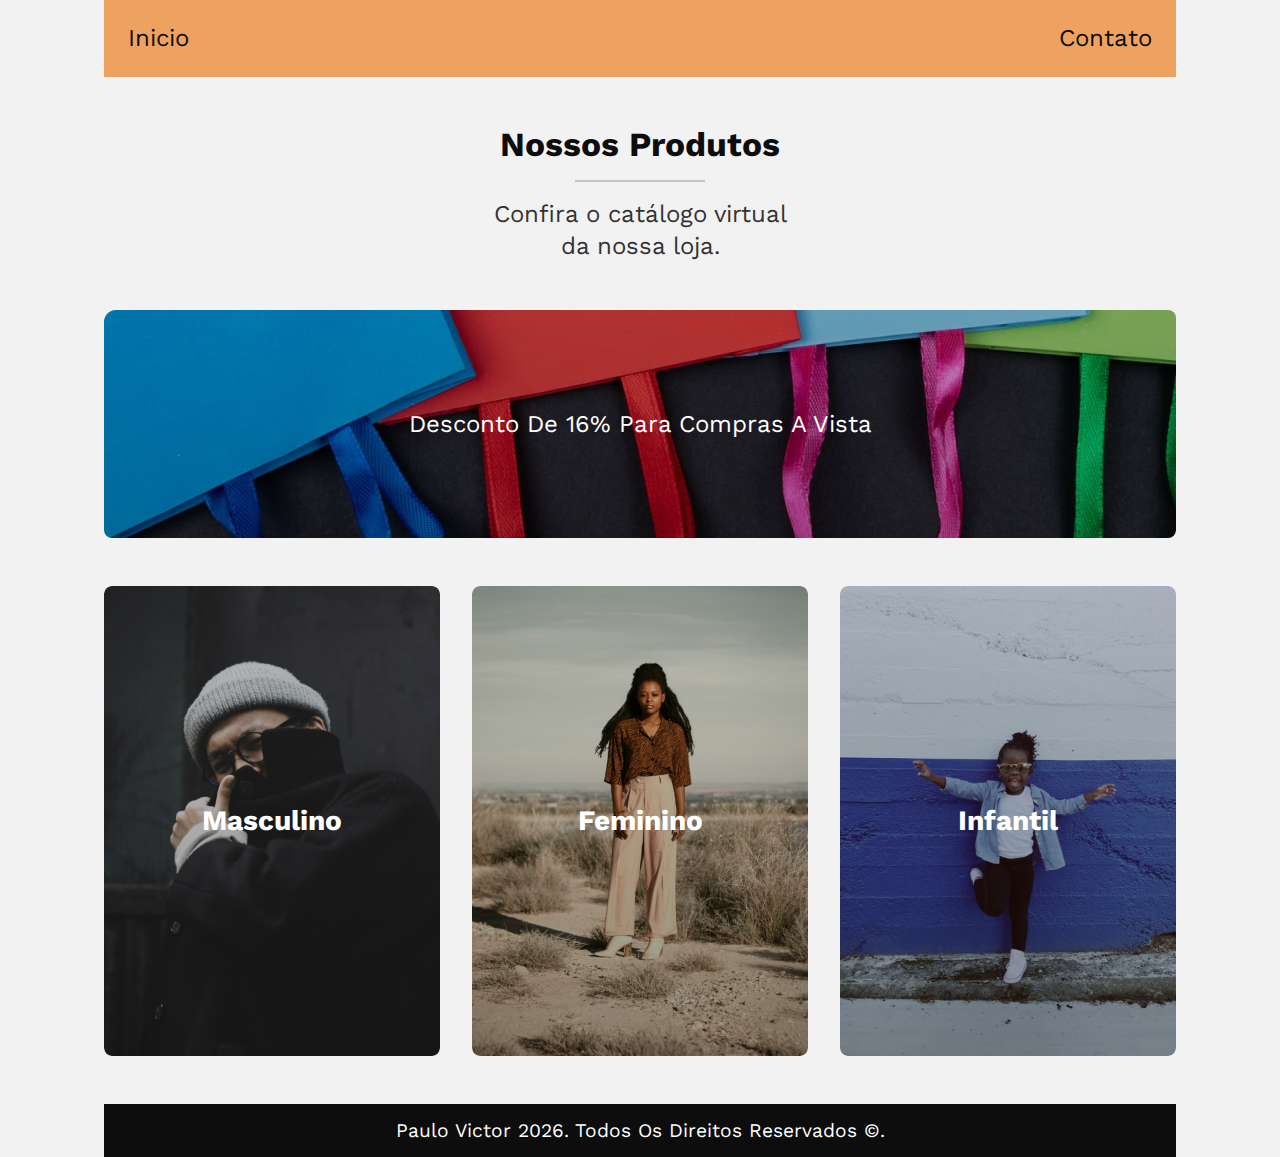
<file: index.html>
<!DOCTYPE html>
<html lang="pt-br">
  <head>
    <meta charset="UTF-8" />
    <meta http-equiv="X-UA-Compatible" content="IE=edge" />
    <meta name="viewport" content="width=device-width, initial-scale=1.0" />
    <!--google font-->
    <link rel="preconnect" href="https://fonts.googleapis.com" />
    <link rel="preconnect" href="https://fonts.gstatic.com" crossorigin />
    <link
      href="https://fonts.googleapis.com/css2?family=Work+Sans:wght@400;500;700&display=swap"
      rel="stylesheet"
    />
    <!--css-->
    <link rel="stylesheet" href="./src/css/home.css" />
    <title>E-Comerce</title>
  </head>
  <body>
    <!--!nav menu-->
    <nav class="menu-container">
      <ul class="left-link">
        <li>
          <a href="#">Inicio</a>
        </li>
      </ul>
      <ul class="right-link">
        <li>
          <a href="https://linktr.ee/paulopbi" target="_blank">Contato</a>
        </li>
      </ul>
    </nav>
    <!--!end of nav menu-->

    <!--!heading block content-->
    <section class="heading-block-container">
      <!--?inner heading block content-->
      <div class="heading-block-content">
        <h1 class="heading-block__h1">Nossos Produtos</h1>
        <div class="heading-block-line"></div>
        <p class="heading-block__paragraphy">
          Confira o catálogo virtual <br />
          da nossa loja.
        </p>
      </div>
      <!--?end of inner heading block content-->
    </section>
    <!--!end of heading block content-->

    <!--!discount banner-->
    <!--?banner with background picure and text-->
    <div class="discount-banner">
      <h2>Desconto de 16% para compras a vista</h2>
    </div>
    <!--!end of discount banner-->

    <!--!category-->
    <section class="category-container">
      <div class="category-card">
        <!--?man card-->
        <div class="category-card-man">
          <h3>
            <a href="./pages/masculino/masculino.html"> Masculino </a>
          </h3>
        </div>

        <!--?woman card-->
        <div class="category-card-woman">
          <h3>
            <a href="#"> Feminino </a>
          </h3>
        </div>

        <!--?kid card-->
        <div class="category-card-kid">
          <h3>
            <a href="#"> Infantil </a>
          </h3>
        </div>
      </div>
    </section>
    <!--!end of category-->

    <!--!footer-->
    <footer>
      <!--?copyright, this span line is for javascript manipulation i'll use it on copyright current year-->
      <p>
        Paulo Victor <span class="date"></span>
        Todos Os Direitos Reservados &copy;.
      </p>
    </footer>
    <!--!end of footer-->

    <!--!out of stock modal-->
    <div class="out-modal-container">
      <!--modal body-->
      <div class="out-modal">
        <p>Produto indisponivel no momento 😥</p>
        <small>Clique no card "masculino".</small>
        <a href="#" class="out-modal__close">Fechar</a>
      </div>
    </div>
    <!--!end out of stock modal-->

    <!--!javascript-->
    <script defer src="./src/js/index.js"></script>
  </body>
</html>
</file>
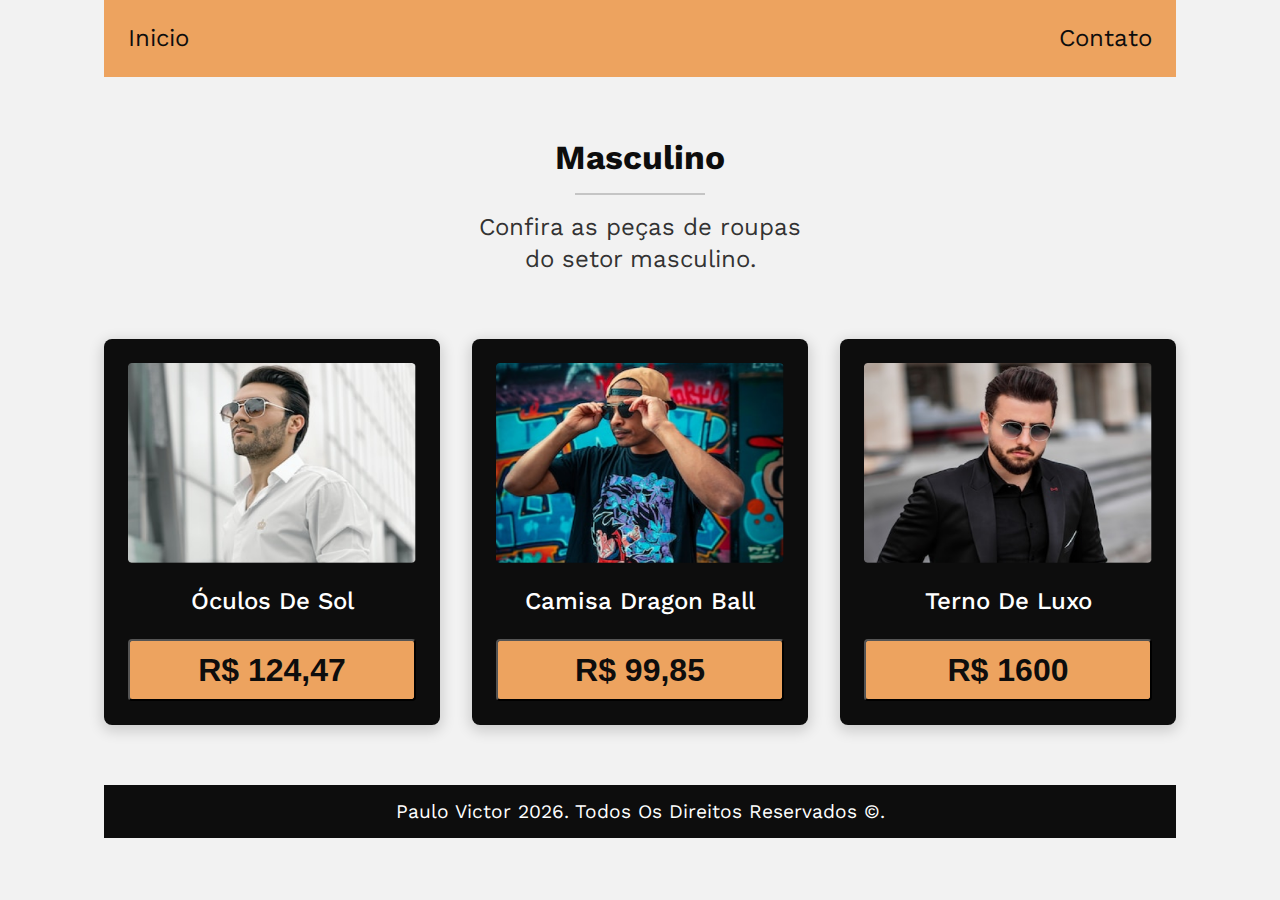
<file: pages/masculino/masculino.html>
<!DOCTYPE html>
<html lang="pt-br">
  <head>
    <meta charset="UTF-8" />
    <meta http-equiv="X-UA-Compatible" content="IE=edge" />
    <meta name="viewport" content="width=device-width, initial-scale=1.0" />
    <!--google font-->
    <link rel="preconnect" href="https://fonts.googleapis.com" />
    <link rel="preconnect" href="https://fonts.gstatic.com" crossorigin />
    <link
      href="https://fonts.googleapis.com/css2?family=Work+Sans:wght@400;500;700&display=swap"
      rel="stylesheet"
    />
    <!--css-->
    <link rel="stylesheet" href="./src/css/masculino.css" />
    <title>E-Comerce / Masculino</title>
  </head>
  <body>
    <!--!nav menu-->
    <nav class="menu-container">
      <ul class="left-link">
        <li>
          <a href="../../index.html">Inicio</a>
        </li>
      </ul>
      <ul class="right-link">
        <li>
          <a href="https://linktr.ee/paulopbi" target="_blank">Contato</a>
        </li>
      </ul>
    </nav>
    <!--!end of nav menu-->

    <!--!heading block content-->
    <section class="heading-block-container">
      <!--?inner heading block content-->
      <div class="heading-block-content">
        <h1 class="heading-block__h1">Masculino</h1>
        <span class="line"></span>
        <p class="heading-block__paragraphy">
          Confira as peças de roupas <br />
          do setor masculino.
        </p>
        <!--?end of inner heading block content-->
      </div>
    </section>
    <!--!end of heading block content-->

    <!--!products cards-->
    <section class="products-card">
      <!--?card 1-->
      <div class="products-card-container">
        <img
          src="./assets/oculos-de-sol.png"
          alt="Oculos De Sol"
          class="products-card__img"
        />
        <h3>Óculos De Sol</h3>
        <button class="products-card__sunglass">R$ 124,47</button>
      </div>

      <!--?card 2-->
      <div class="products-card-container">
        <img
          src="./assets/camisa-dragon-ball.png"
          alt="Camisa Do Dragon Ball"
          class="products-card__img"
        />
        <h3>Camisa Dragon Ball</h3>
        <button class="products-card-dragonball__button">R$ 99,85</button>
      </div>

      <!--?card 3-->
      <div class="products-card-container">
        <img
          src="./assets/terno-de-luxo.png"
          alt="Terno De Luxo"
          class="products-card__img"
        />
        <h3>Terno De Luxo</h3>
        <button class="products-card__suit">R$ 1600</button>
      </div>
    </section>
    <!--!end of products cards-->

    <!--!buy modal-->
    <div class="buy-modal">
      <div class="buy-modal-container">
        <span class="buy-modal-close__btn">
          <img src="assets/close-x.svg" alt="Close Btn" />
        </span>
        <h3>Camisa Dragon Ball</h3>
        <img src="assets/camisa-dragon-ball.png" alt="Camisa Dragon Ball" />
        <div class="buy-modal-sizes">
          <button>Pequena</button>
          <button>Média</button>
          <button>Grande</button>
        </div>
        <span class="line"></span>
        <span class="buy-modal__price">R$ 99,85</span>
        <a href="#" class="buy-modal__btn">Comprar Agora</a>
      </div>
    </div>
    <!--!end buy modal-->

    <!--!footer-->
    <footer>
      <!--?copyright, this span line is for javascript manipulation i'll use it on copyright current year-->
      <p>
        Paulo Victor <span class="date"></span>
        Todos Os Direitos Reservados &copy;.
      </p>
    </footer>
    <!--!end of footer-->

    <!--!out of stock modal-->
    <div class="out-modal-container">
      <!--modal body-->
      <div class="out-modal">
        <p>Produto indisponivel no momento 😥</p>
        <small>Clique na "Camisa Do Dragon Ball".</small>
        <a href="#" class="out-modal__close">Fechar</a>
      </div>
    </div>
    <!--!end out of stock modal-->

    <!--!javascript-->
    <script defer src="./src/js/masculino.js"></script>
  </body>
</html>
</file>
<file: src/css/home.css>
*,
*::after,
*::before {
  margin: 0;
  padding: 0;
  box-sizing: border-box;
}

:root {
  --color-accent: #eda35f;
  --color-black: #0d0d0d;
  --color-dark-white: #f2f2f2;
  --color-white: #ffffff;
  --color-dark-gray: #333333;
  --color-opacity-gray: rgba(152, 152, 152, 0.5);
}

body {
  font-family: "Work Sans", sans-serif;
  background-color: var(--color-dark-white);
}

ul,
li {
  list-style: none;
}

a {
  display: block;
}

/*menu*/

.menu-container {
  font-size: 24px;
  display: flex;
  justify-content: space-between;
  align-items: center;
  max-width: 1072px;
  width: 100%;
  height: 4.8rem;
  padding: 27px 24px;
  margin: 0 auto;
  background-color: var(--color-accent);
}

.left-link li a,
.right-link li a {
  text-decoration: none;
  font-weight: 400;
  font-size: 24px;
  line-height: 28px;
  text-align: center;
  color: var(--color-black);
  cursor: pointer;
  transition: all ease-in-out 300ms;
}

.left-link li a:hover,
.right-link li a:hover {
  color: var(--color-white);
}

/*heading block*/

.heading-block-container {
  width: 100%;
  max-width: 1072px;
  margin: 3rem auto;
}

.heading-block-content {
  text-align: center;
}

.heading-block__h1 {
  font-size: 2.1rem;
  font-weight: bold;
  color: var(--color-black);
  transition: all ease 0.5s;
}

.heading-block__h1:hover {
  color: var(--color-accent);
}

.heading-block-line {
  display: block;
  width: 130px;
  height: 2px;
  margin: 1rem auto;
  background-color: var(--color-opacity-gray);
}

.heading-block__paragraphy {
  font-style: normal;
  font-weight: 400;
  font-size: 24px;
  line-height: 32px;
  text-align: center;
  color: var(--color-dark-gray);
}

/*discount banner*/

.discount-banner {
  display: flex;
  justify-content: center;
  align-items: center;
  flex-wrap: wrap;
  width: 100%;
  max-width: 1072px;
  height: 228px;
  margin: 3rem auto;
  padding: 1rem;
  border-radius: 8px;
  background-image: url("../../assets/banner.png");
}

.discount-banner h2 {
  font-size: 24px;
  line-height: 28px;
  font-weight: normal;
  color: var(--color-white);
  transition: ease 0.5s;
  cursor: not-allowed;
  text-transform: capitalize;
}

.discount-banner h2:hover {
  color: var(--color-accent);
  transform: scale(1.2);
}

/*category*/

.category-container {
  width: 100%;
  max-width: 1072px;
  margin: 3rem auto;
}

.category-card {
  display: flex;
  gap: 32px;
  flex-wrap: wrap;
  align-items: center;
  justify-content: center;
}

.category-card a {
  font-size: 28px;
  padding: 2.5rem;
  text-decoration: none;
  color: var(--color-white);
  cursor: pointer;
  transition: all 400ms ease-in-out;
}

.category-card a:hover {
  color: var(--color-accent);
}

.category-card-man {
  display: flex;
  justify-content: center;
  align-items: center;
  text-align: center;
  height: 470px;
  width: 336px;
  border-radius: 8px;
  object-fit: cover;
  background-position: top center;
  background-repeat: no-repeat;
  background-size: cover;
  background-image: url("../../assets/masculino.png");
}

.category-card-woman {
  display: flex;
  justify-content: center;
  align-items: center;
  text-align: center;
  height: 470px;
  width: 336px;
  border-radius: 8px;
  object-fit: cover;
  background-position: top center;
  background-repeat: no-repeat;
  background-size: cover;
  background-image: url("../../assets/feminino.png");
}

.category-card-kid {
  display: flex;
  justify-content: center;
  align-items: center;
  text-align: center;
  height: 470px;
  width: 336px;
  border-radius: 8px;
  object-fit: cover;
  background-position: top center;
  background-repeat: no-repeat;
  background-size: cover;
  background-image: url("../../assets/infantil.png");
}

/*footer*/

footer {
  max-width: 1072px;
  width: 100%;
  font-size: 1.2rem;
  text-align: center;
  text-transform: capitalize;
  padding: 15px;
  margin: 0 auto;
  color: var(--color-white);
  background-color: var(--color-black);
}

.date::after {
  content: "\a";
  white-space: pre;
}

@media screen and (min-width: 580px) {
  /*will do a brake line on the footer */

  .footer {
    font-size: 1.6rem;
  }

  .date::after {
    content: "";
  }
}

/*out of stock modal*/

.out-modal-container {
  opacity: 0;
  display: none;
  position: fixed;
  justify-content: center;
  align-items: center;
  top: 0;
  left: 0;
  width: 100%;
  height: 100%;
  background-color: var(--color-opacity-gray);
  transition: opacity 8s ease;
}

.out-modal {
  position: fixed;
  top: 30%;
  padding: 1rem;
  display: flex;
  justify-content: center;
  align-items: center;
  flex-direction: column;
  padding: 1rem;
  width: 600px;
  height: 400px;
  border-radius: 5px;
  border: 4px solid var(--color-accent);
  box-shadow: 2px 4px 17px rgba(0, 0, 0, 0.226);
  background-color: var(--color-dark-white);
}

.out-modal p {
  text-transform: capitalize;
  font-size: 2rem;
  text-align: center;
  font-weight: bold;
  margin-bottom: 1.2rem;
  color: var(--color-black);
}

.out-modal a {
  display: block;
  padding: 30px;
  font-size: 1.5rem;
  font-weight: bold;
  color: var(--color-accent);
}

.out-modal-container.show {
  display: flex;
  opacity: 1;
}
</file>
<file: pages/masculino/src/css/masculino.css>
/*general styles*/

*,
*::after,
*::before {
  margin: 0;
  padding: 0;
  box-sizing: border-box;
}

:root {
  --color-accent: #eda35f;
  --color-black: #0d0d0d;
  --color-dark-white: #f2f2f2;
  --color-white: #ffffff;
  --color-dark-gray: #333333;
  --color-dark-card: #989898;
  --color-opacity-gray: rgba(152, 152, 152, 0.5);
  --box-shadow-card: 0px 4px 14px 2px rgba(0, 0, 0, 0.16);
}

body {
  font-family: "Work Sans", sans-serif;
  background-color: var(--color-dark-white);
}

ul,
li {
  list-style: none;
}

a {
  display: block;
}

.line {
  display: block;
  width: 130px;
  height: 2px;
  margin: 1rem auto;
  background-color: var(--color-opacity-gray);
}

/*menu*/

.menu-container {
  font-size: 24px;
  display: flex;
  justify-content: space-between;
  align-items: center;
  max-width: 1072px;
  width: 100%;
  height: 4.8rem;
  padding: 27px 24px;
  margin: 0 auto;
  background-color: var(--color-accent);
}

.left-link li a,
.right-link li a {
  text-decoration: none;
  color: var(--color-black);
  cursor: pointer;
}

.left-link li a:hover,
.right-link li a:hover {
  color: var(--color-white);
}

/*heading block*/

.heading-block-container {
  width: 100%;
  max-width: 1072px;
  margin: 3.8rem auto;
}

.heading-block-content {
  text-align: center;
  margin: 0 auto 64px auto;
}

.heading-block__h1 {
  font-size: 2.1rem;
  font-weight: bold;
  color: var(--color-black);
  transition: all ease 0.5s;
}

.heading-block__h1:hover {
  color: var(--color-accent);
}

.heading-block__paragraphy {
  font-style: normal;
  font-weight: 400;
  font-size: 24px;
  line-height: 32px;
  text-align: center;
  color: var(--color-dark-gray);
}

/*products card*/

.products-card {
  display: flex;
  align-items: center;
  justify-content: center;
  flex-wrap: wrap;
  width: 100%;
  max-width: 1072px;
  gap: 32px;
  margin: 3.8rem auto;
}

.products-card-container {
  position: relative;
  width: 336px;
  display: flex;
  flex-direction: column;
  padding: 1.5rem;
  color: var(--color-white);
  border-radius: 8px;
  background-color: var(--color-black);
  box-shadow: var(--box-shadow-card);
}

.products-card__img {
  width: 100%;
  height: 200px;
}

.products-card-container h3 {
  font-size: 1.5rem;
  text-align: center;
  font-weight: 500;
  line-height: 28px;
  margin: 1.5rem auto;
  color: var(--color-white);
}

.products-card-container button {
  padding: 10px;
  gap: 10px;
  font-weight: 700;
  font-size: 32px;
  line-height: 38px;
  border-radius: 4px;
  color: var(--color-black);
  background-color: var(--color-accent);
  cursor: pointer;
}

/*footer*/

footer {
  max-width: 1072px;
  width: 100%;
  font-size: 1.2rem;
  text-align: center;
  text-transform: capitalize;
  padding: 15px;
  margin: 0 auto;
  color: var(--color-white);
  background-color: var(--color-black);
}

.date::after {
  content: "\a";
  white-space: pre;
}

@media screen and (min-width: 580px) {
  /*will do a brake line on the footer */

  .footer {
    font-size: 1.6rem;
  }

  .date::after {
    content: "";
  }
}

/*buy modal*/

.buy-modal.show {
  display: block;
}

.buy-modal {
  display: none;
  position: fixed;
  top: 0;
  left: 0;
  width: 100vw;
  height: 100vh;
  z-index: 300;
  background-color: var(--color-opacity-gray);
}

.buy-modal-container {
  position: relative;
  width: 32rem;
  display: flex;
  flex-direction: column;
  align-items: center;
  margin: 2rem auto;
  padding: 1.5rem 1rem;
  border-radius: 8px;
  background-color: var(--color-dark-white);
}

.buy-modal-close__btn {
  position: absolute;
  display: flex;
  align-items: center;
  justify-content: center;
  top: -20px;
  right: -30px;
  width: 70px;
  height: 70px;
  border-radius: 100%;
  cursor: pointer;
  border: 3px solid #eda35f;
  background-color: var(--color-white);
}

.buy-modal-close__btn img {
  width: 35px;
  height: 35px;
}

.buy-modal-container h3 {
  font-weight: bold;
  font-size: 2rem;
  line-height: 47px;
  text-align: center;
  margin-bottom: 23px;
  color: var(--color-dark-gray);
}

.buy-modal-container img {
  width: 100%;
  max-width: 330px;
}

.buy-modal-sizes {
  display: flex;
  align-items: center;
  justify-content: space-between;
  flex-wrap: wrap;
  width: 100%;
  max-width: 400px;
  margin: 1.5rem auto;
}

.buy-modal-sizes button {
  width: 120px;
  height: 40px;
  font-weight: 700;
  font-size: 16px;
  line-height: 19px;
  padding: 10px;
  border: 1px solid #0d0d0d;
  border-radius: 100px;
  cursor: pointer;
  color: var(--color-dark-gray);
}

.buy-modal-sizes button:hover {
  transition: all 0.6s ease-in-out;
  color: var(--color-black);
  background-color: var(--color-accent);
}

.buy-modal__price {
  font-size: 3rem;
  font-weight: 700;
  line-height: 75px;
  margin-bottom: 1.5rem;
  color: var(--color-dark-gray);
}

.buy-modal__btn {
  display: inline-block;
  font-size: 24px;
  font-weight: bold;
  width: 400px;
  padding: 1.5rem;
  text-align: center;
  text-decoration: none;
  text-transform: uppercase;
  color: var(--color-black);
  background-color: var(--color-accent);
  box-shadow: 0px 4px 14px 2px rgba(0, 0, 0, 0.16);
}

@media screen and (max-width: 850px) {
  .buy-modal-container {
    position: relative;
    width: 400px;
    margin: 3rem auto;
  }

  .buy-modal-close__btn {
    top: -20px;
    right: -20px;
    width: 65px;
    height: 65px;
  }

  .buy-modal-close__btn img {
    width: 30px;
    height: 30px;
  }

  .buy-modal-container h3 {
    font-size: 1.5rem;
  }

  .buy-modal-container img {
    width: 100%;
    max-width: 200px;
  }

  .buy-modal-sizes {
    display: flex;
    align-items: center;
    justify-content: center;
    gap: 1rem;
    width: 100%;
    margin: 1.5rem auto;
  }

  .buy-modal-sizes button {
    width: 100px;
    height: 40px;
    font-size: 1rem;
  }

  .buy-modal__price {
    font-size: 2.5rem;
  }

  .buy-modal__btn {
    display: block;
    font-size: 1.8rem;
    width: 300px;
    padding: 1rem;
  }
}

@media screen and (max-width: 470px) {
  .line {
    margin: 0 auto;
  }

  .buy-modal-container {
    width: 390px;
  }

  .buy-modal-sizes {
    display: block;
    gap: 1rem;
    width: 100%;
    margin: 1.5rem auto;
  }

  .buy-modal-sizes button:nth-child(1) {
    margin: 0 auto;
  }

  .buy-modal-sizes button {
    display: block;
    width: 60%;
    font-size: 1rem;
    margin: 1rem auto;
  }

  .buy-modal__price {
    margin: 1rem auto 0.8rem auto;
  }
}

/*out of stock modal*/

.out-modal-container {
  opacity: 0;
  display: none;
  position: fixed;
  justify-content: center;
  align-items: center;
  top: 0;
  left: 0;
  width: 100%;
  height: 100%;
  background-color: var(--color-opacity-gray);
  transition: opacity 8s ease;
}

.out-modal {
  position: fixed;
  top: 30%;
  padding: 1rem;
  display: flex;
  justify-content: center;
  align-items: center;
  flex-direction: column;
  padding: 1rem;
  width: 600px;
  height: 400px;
  border-radius: 5px;
  border: 4px solid var(--color-accent);
  box-shadow: 2px 4px 17px rgba(0, 0, 0, 0.226);
  background-color: var(--color-dark-white);
}

.out-modal p {
  text-transform: capitalize;
  font-size: 2rem;
  text-align: center;
  font-weight: bold;
  margin-bottom: 1.2rem;
  color: var(--color-black);
}

.out-modal a {
  display: block;
  padding: 30px;
  font-size: 1.5rem;
  font-weight: bold;
  color: var(--color-accent);
}

.out-modal-container.show {
  display: flex;
  opacity: 1;
}
</file>
